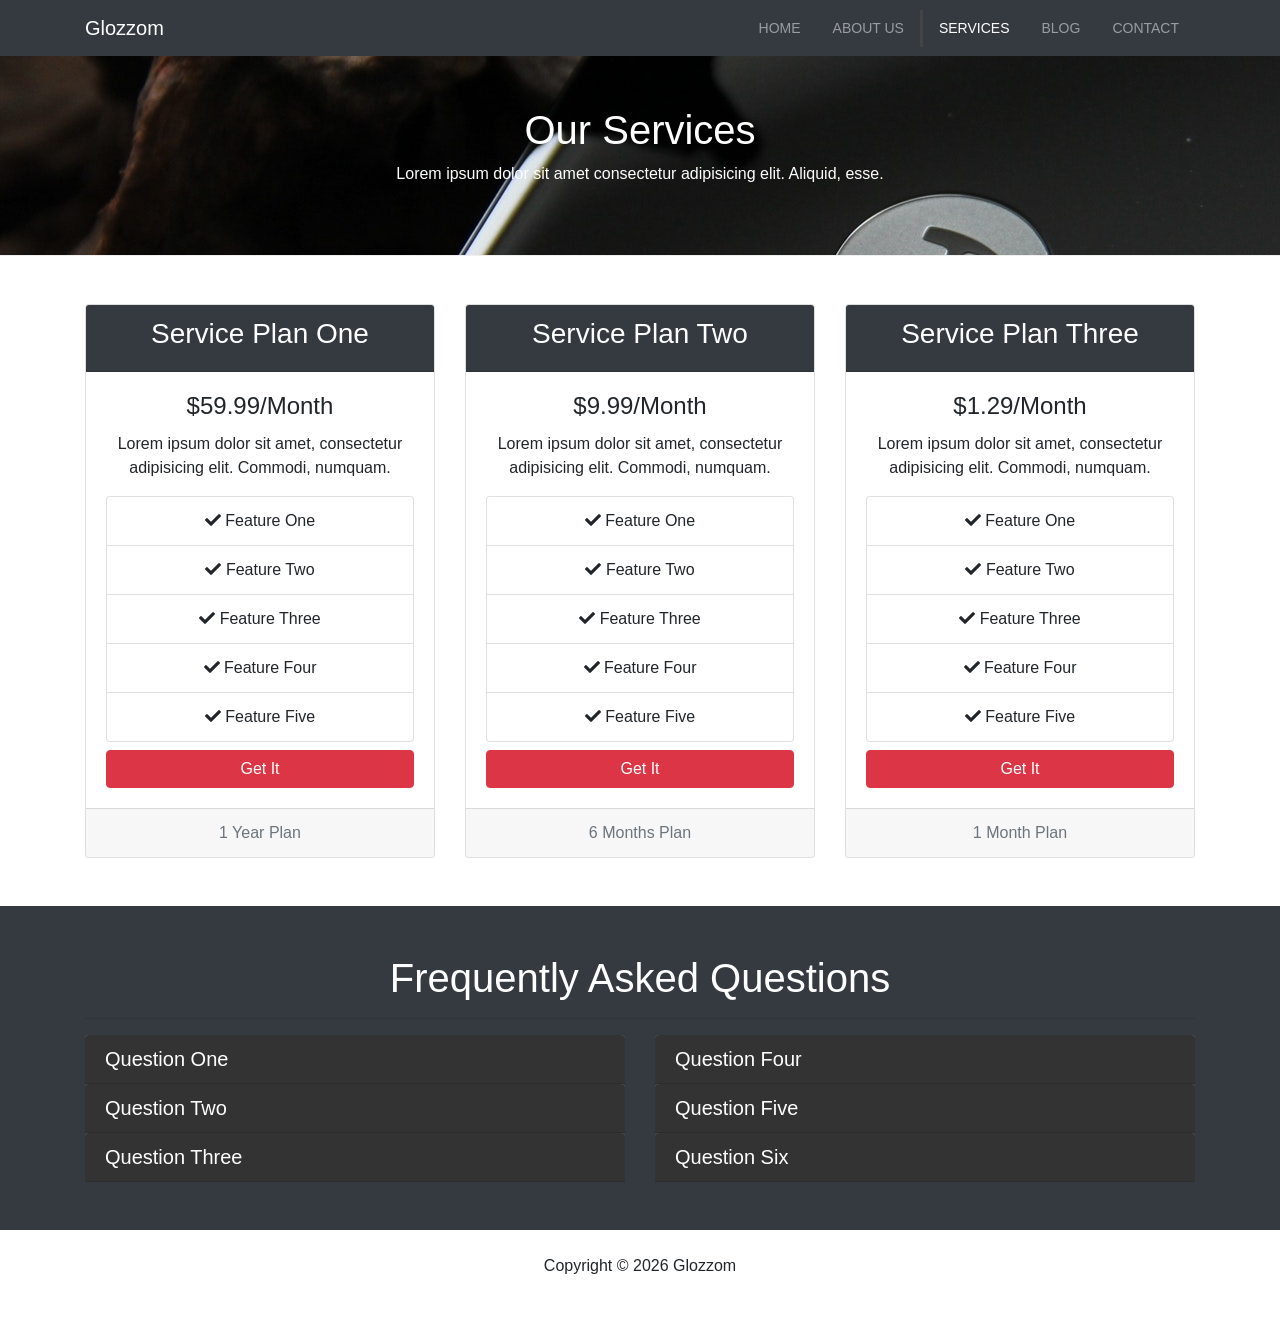
<file: services.html>
<!DOCTYPE html>
<html lang="en">
  <head>
    <meta charset="UTF-8" />
    <meta http-equiv="X-UA-Compatible" content="IE=edge" />
    <meta name="viewport" content="width=device-width, initial-scale=1.0" />
    <link
      rel="stylesheet"
      href="https://use.fontawesome.com/releases/v5.0.13/css/all.css"
      integrity="sha384-DNOHZ68U8hZfKXOrtjWvjxusGo9WQnrNx2sqG0tfsghAvtVlRW3tvkXWZh58N9jp"
      crossorigin="anonymous"
    />
    <link
      rel="stylesheet"
      href="https://stackpath.bootstrapcdn.com/bootstrap/4.1.1/css/bootstrap.min.css"
      integrity="sha384-WskhaSGFgHYWDcbwN70/dfYBj47jz9qbsMId/iRN3ewGhXQFZCSftd1LZCfmhktB"
      crossorigin="anonymous"
    />
    <link rel="stylesheet" href="css/style.css" />
    <title>Glozzom</title>
  </head>
  <body>
    <!-- Start here -->
    <nav class="navbar navbar-expand-sm navbar-dark bg-dark">
      <div class="container">
        <a href="index.html" class="navbar-brand">Glozzom</a>
        <button
          class="navbar-toggler"
          data-toggle="collapse"
          data-target="#navbarCollapse"
        >
          <span class="navbar-toggler-icon"></span>
        </button>
        <div class="collapse navbar-collapse" id="navbarCollapse">
          <ul class="navbar-nav ml-auto">
            <li class="nav-item">
              <a href="index.html" class="nav-link">Home</a>
            </li>
            <li class="nav-item">
              <a href="about.html" class="nav-link">About Us</a>
            </li>
            <li class="nav-item active">
              <a href="#" class="nav-link">Services</a>
            </li>
            <li class="nav-item">
              <a href="blog.html" class="nav-link">Blog</a>
            </li>
            <li class="nav-item">
              <a href="contact.html" class="nav-link">Contact</a>
            </li>
          </ul>
        </div>
      </div>
    </nav>

    <!-- Page Header -->
    <header id="page-header">
      <div class="container">
        <div class="row">
          <div class="col-md-6 m-auto text-center">
            <h1>Our Services</h1>
            <p>
              Lorem ipsum dolor sit amet consectetur adipisicing elit. Aliquid,
              esse.
            </p>
          </div>
        </div>
      </div>
    </header>

    <!-- Services Section -->
    <section id="services" class="py-5">
        <div class="container">
            <div class="row">
                <div class="col-md-4">
                    <div class="card text-center">
                        <div class="card-header bg-dark text-white">
                            <h3>Service Plan One</h3>
                        </div>
                        <div class="card-body">
                            <h4 class="card-title">$59.99/Month</h4>
                            <p class="card-text">Lorem ipsum dolor sit amet, consectetur adipisicing elit. Commodi, numquam.</p>
                            <ul class="list-group">
                                <li class="list-group-item">
                                   <i class="fas fa-check"></i> Feature One
                                </li>
                                <li class="list-group-item">
                                    <i class="fas fa-check"></i> Feature Two
                                 </li>
                                 <li class="list-group-item">
                                    <i class="fas fa-check"></i> Feature Three
                                 </li>
                                 <li class="list-group-item">
                                    <i class="fas fa-check"></i> Feature Four
                                 </li>
                                 <li class="list-group-item">
                                    <i class="fas fa-check"></i> Feature Five
                                 </li>
                            </ul>
                            <a href="#" class="btn btn-danger btn-block mt-2">Get It</a>
                        </div>
                        <div class="card-footer text-muted">
                            1 Year Plan
                        </div>
                    </div>
                </div>
                <div class="col-md-4">
                    <div class="card text-center">
                        <div class="card-header bg-dark text-white">
                            <h3>Service Plan Two</h3>
                        </div>
                        <div class="card-body">
                            <h4 class="card-title">$9.99/Month</h4>
                            <p class="card-text">Lorem ipsum dolor sit amet, consectetur adipisicing elit. Commodi, numquam.</p>
                            <ul class="list-group">
                                <li class="list-group-item">
                                   <i class="fas fa-check"></i> Feature One
                                </li>
                                <li class="list-group-item">
                                    <i class="fas fa-check"></i> Feature Two
                                 </li>
                                 <li class="list-group-item">
                                    <i class="fas fa-check"></i> Feature Three
                                 </li>
                                 <li class="list-group-item">
                                    <i class="fas fa-check"></i> Feature Four
                                 </li>
                                 <li class="list-group-item">
                                    <i class="fas fa-check"></i> Feature Five
                                 </li>
                            </ul>
                            <a href="#" class="btn btn-danger btn-block mt-2">Get It</a>
                        </div>
                        <div class="card-footer text-muted">
                            6 Months Plan
                        </div>
                    </div>
                </div>
                <div class="col-md-4">
                    <div class="card text-center">
                        <div class="card-header bg-dark text-white">
                            <h3>Service Plan Three</h3>
                        </div>
                        <div class="card-body">
                            <h4 class="card-title">$1.29/Month</h4>
                            <p class="card-text">Lorem ipsum dolor sit amet, consectetur adipisicing elit. Commodi, numquam.</p>
                            <ul class="list-group">
                                <li class="list-group-item">
                                   <i class="fas fa-check"></i> Feature One
                                </li>
                                <li class="list-group-item">
                                    <i class="fas fa-check"></i> Feature Two
                                 </li>
                                 <li class="list-group-item">
                                    <i class="fas fa-check"></i> Feature Three
                                 </li>
                                 <li class="list-group-item">
                                    <i class="fas fa-check"></i> Feature Four
                                 </li>
                                 <li class="list-group-item">
                                    <i class="fas fa-check"></i> Feature Five
                                 </li>
                            </ul>
                            <a href="#" class="btn btn-danger btn-block mt-2">Get It</a>
                        </div>
                        <div class="card-footer text-muted">
                            1 Month Plan
                        </div>
                    </div>
                </div>
            </div>
        </div>
    </section>

    <!-- FAQ -->
    <section id="faq" class="p-5 bg-dark text-white">
        <div class="container">
            <h1 class="text-center">Frequently Asked Questions</h1>
            <hr>
            <div class="row">
                <div class="col-md-6">
                    <div id="accordion">
                        <div class="card">
                            <div class="card-header">
                                <h5 class="mb-0">
                                    <a href="#collapse1" data-toggle="collapse" data-parent="accordion">
                                        Question One
                                    </a>
                                </h5>
                            </div>
                            <div id="collapse1" class="collapse">
                                <div class="card-body">
                                    Lorem ipsum dolor sit amet consectetur adipisicing elit. Ut assumenda quo similique quibusdam pariatur, culpa quae sequi, 
                                    voluptatem consequatur nihil molestiae facere ratione laborum architecto nesciunt repellat ex. Porro molestias, 
                                    ut veritatis ab eos modi quo autem hic nemo perspiciatis?
                                </div>
                            </div>
                        </div>

                        <div class="card">
                            <div class="card-header">
                                <h5 class="mb-0">
                                    <a href="#collapse2" data-toggle="collapse" data-parent="accordion">
                                        Question Two
                                    </a>
                                </h5>
                            </div>
                            <div id="collapse2" class="collapse">
                                <div class="card-body">
                                    Lorem ipsum dolor sit amet consectetur adipisicing elit. Ut assumenda quo similique quibusdam pariatur, culpa quae sequi, 
                                    voluptatem consequatur nihil molestiae facere ratione laborum architecto nesciunt repellat ex. Porro molestias, 
                                    ut veritatis ab eos modi quo autem hic nemo perspiciatis?
                                </div>
                            </div>
                        </div>

                        <div class="card">
                            <div class="card-header">
                                <h5 class="mb-0">
                                    <a href="#collapse3" data-toggle="collapse" data-parent="accordion">
                                        Question Three
                                    </a>
                                </h5>
                            </div>
                            <div id="collapse3" class="collapse">
                                <div class="card-body">
                                    Lorem ipsum dolor sit amet consectetur adipisicing elit. Ut assumenda quo similique quibusdam pariatur, culpa quae sequi, 
                                    voluptatem consequatur nihil molestiae facere ratione laborum architecto nesciunt repellat ex. Porro molestias, 
                                    ut veritatis ab eos modi quo autem hic nemo perspiciatis?
                                </div>
                            </div>
                        </div>
                    </div>
                </div>
                <div class="col-md-6">
                    <div id="accordion">
                        <div class="card">
                            <div class="card-header">
                                <h5 class="mb-0">
                                    <a href="#collapse4" data-toggle="collapse" data-parent="accordion">
                                        Question Four
                                    </a>
                                </h5>
                            </div>
                            <div id="collapse4" class="collapse">
                                <div class="card-body">
                                    Lorem ipsum dolor sit amet consectetur adipisicing elit. Ut assumenda quo similique quibusdam pariatur, culpa quae sequi, 
                                    voluptatem consequatur nihil molestiae facere ratione laborum architecto nesciunt repellat ex. Porro molestias, 
                                    ut veritatis ab eos modi quo autem hic nemo perspiciatis?
                                </div>
                            </div>
                        </div>

                        <div class="card">
                            <div class="card-header">
                                <h5 class="mb-0">
                                    <a href="#collapse5" data-toggle="collapse" data-parent="accordion">
                                        Question Five
                                    </a>
                                </h5>
                            </div>
                            <div id="collapse5" class="collapse">
                                <div class="card-body">
                                    Lorem ipsum dolor sit amet consectetur adipisicing elit. Ut assumenda quo similique quibusdam pariatur, culpa quae sequi, 
                                    voluptatem consequatur nihil molestiae facere ratione laborum architecto nesciunt repellat ex. Porro molestias, 
                                    ut veritatis ab eos modi quo autem hic nemo perspiciatis?
                                </div>
                            </div>
                        </div>

                        <div class="card">
                            <div class="card-header">
                                <h5 class="mb-0">
                                    <a href="#collapse6" data-toggle="collapse" data-parent="accordion">
                                        Question Six
                                    </a>
                                </h5>
                            </div>
                            <div id="collapse6" class="collapse">
                                <div class="card-body">
                                    Lorem ipsum dolor sit amet consectetur adipisicing elit. Ut assumenda quo similique quibusdam pariatur, culpa quae sequi, 
                                    voluptatem consequatur nihil molestiae facere ratione laborum architecto nesciunt repellat ex. Porro molestias, 
                                    ut veritatis ab eos modi quo autem hic nemo perspiciatis?
                                </div>
                            </div>
                        </div>
                    </div>
                </div>
            </div>
        </div>
    </section>

    <!-- Footer -->
    <footer id="main-footer" class="text-center p-4">
      <div class="container">
        <div class="row">
          <div class="col">
            <p>Copyright &copy; <span id="year"></span> Glozzom</p>
          </div>
        </div>
      </div>
    </footer>

    <script
      src="http://code.jquery.com/jquery-3.3.1.min.js"
      integrity="sha256-FgpCb/KJQlLNfOu91ta32o/NMZxltwRo8QtmkMRdAu8="
      crossorigin="anonymous"
    ></script>
    <script
      src="https://cdnjs.cloudflare.com/ajax/libs/popper.js/1.14.3/umd/popper.min.js"
      integrity="sha384-ZMP7rVo3mIykV+2+9J3UJ46jBk0WLaUAdn689aCwoqbBJiSnjAK/l8WvCWPIPm49"
      crossorigin="anonymous"
    ></script>
    <script
      src="https://stackpath.bootstrapcdn.com/bootstrap/4.1.1/js/bootstrap.min.js"
      integrity="sha384-smHYKdLADwkXOn1EmN1qk/HfnUcbVRZyYmZ4qpPea6sjB/pTJ0euyQp0Mk8ck+5T"
      crossorigin="anonymous"
    ></script>
    <script>
      // Get the current year for copyright
      $("#year").text(new Date().getFullYear());
    </script>
  </body>
</html>
</file>
<file: css/style.css>
body {
    overflow-x: hidden;
}

.navbar .nav-link{
    font-size: 14px;
    text-transform: uppercase;
    padding-left: 1rem !important;
    padding-right: 1rem !important;
}

.navbar .nav-item.active{
    border-left: #444 3px solid;
}

.carousel-item {
    height: 400px;
}

.carousel-image-1 {
    background: url('../Img/image1.jpg');
    background-size: cover;
}

.carousel-image-2 {
    background: url('../Img/image2.jpg');
    background-size: cover;
}

.carousel-image-3 {
    background: url('../Img/image3.jpg');
    background-size: cover;
}

#home-heading {
    position: relative;
    min-height: 200px;
    background: url('../Img/lights.jpg');
    background-attachment: fixed;
    background-repeat: no-repeat;
    text-align: center;
    color: white;
}

.dark-overlay {
    position: absolute;
    top: 0;
    left: 0;
    width: 100%;
    height: 100%;
    background: rgba(0, 0, 0, 0.7);
}

#video-play {
    position: relative;
    min-height: 200px;
    background: url('../Img/media.jpg');
    background-attachment: fixed;
    background-repeat: no-repeat;
    background-position: 0 -300px;
    text-align: center;
    color: white;
}

#video-play a {
    color: white;
}

#page-header {
    height: 200px;
    background: url(../Img/image1.jpg);
    background-position: 0 -360px;
    background-attachment: fixed;
    color: white;
    border-bottom: 1px #eee solid;
    padding-top: 50px;
}

.about-img {
    margin-top: -50px;
}

#faq .card {
    border: #444;
}

#faq a {
    color: white;
    text-decoration: none;
}

#faq .card-body,
#faq .card-header {
    background: #333;
}
</file>
